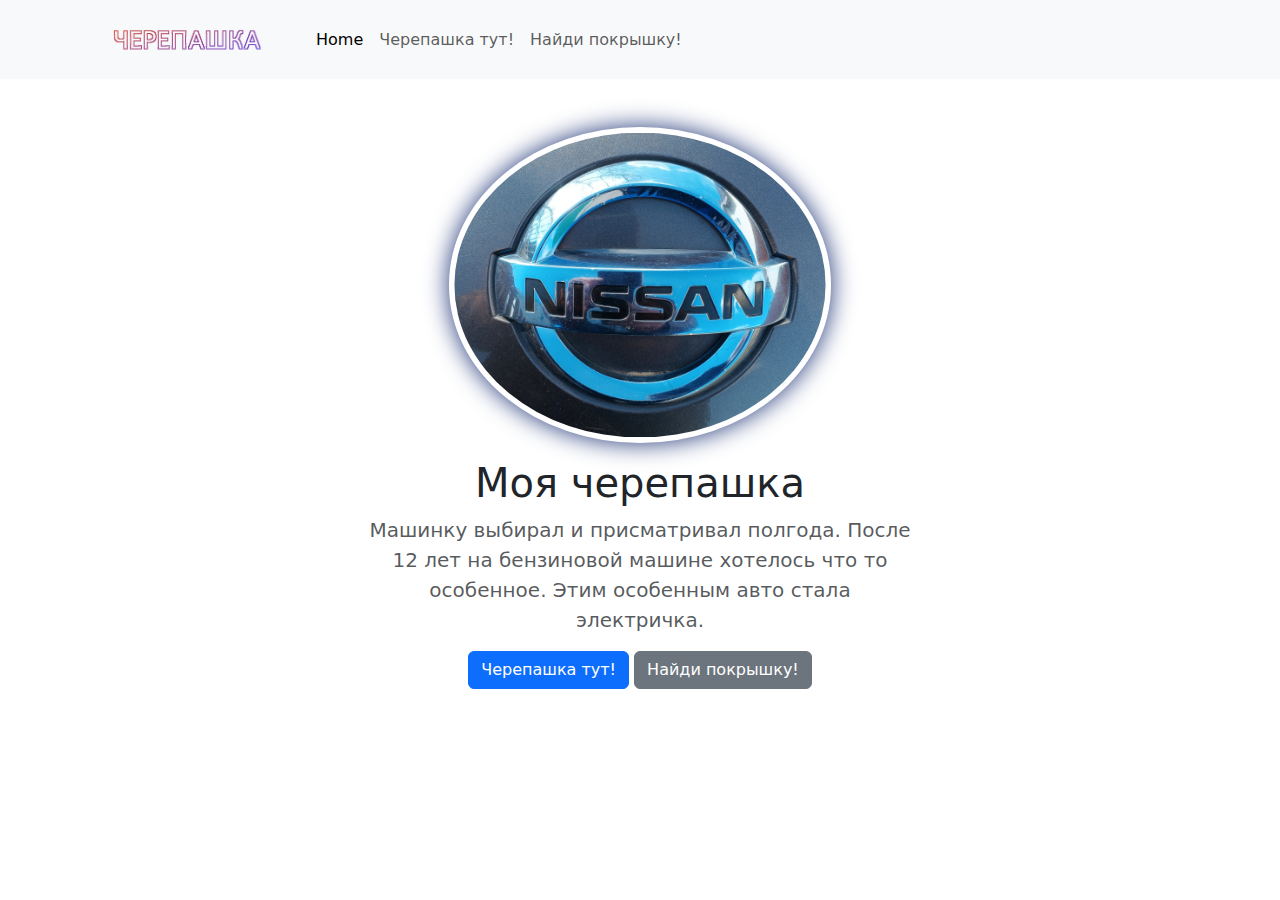
<file: HTML/index.html>
<!DOCTYPE html>
<html lang="en">
  <head>
    <meta charset="UTF-8" />
    <meta name="viewport" content="width=device-width, initial-scale=1.0" />
    <title>Home</title>
    <link
      href="https://cdn.jsdelivr.net/npm/bootstrap@5.3.3/dist/css/bootstrap.min.css"
      rel="stylesheet"
      integrity="sha384-QWTKZyjpPEjISv5WaRU9OFeRpok6YctnYmDr5pNlyT2bRjXh0JMhjY6hW+ALEwIH"
      crossorigin="anonymous"
    />
    <script
      src="https://cdn.jsdelivr.net/npm/@popperjs/core@2.11.8/dist/umd/popper.min.js"
      integrity="sha384-I7E8VVD/ismYTF4hNIPjVp/Zjvgyol6VFvRkX/vR+Vc4jQkC+hVqc2pM8ODewa9r"
      crossorigin="anonymous"
    ></script>
    <script
      src="https://cdn.jsdelivr.net/npm/bootstrap@5.3.3/dist/js/bootstrap.min.js"
      integrity="sha384-0pUGZvbkm6XF6gxjEnlmuGrJXVbNuzT9qBBavbLwCsOGabYfZo0T0to5eqruptLy"
      crossorigin="anonymous"
    ></script>
    <style>
      .rounded-img {
        width: 70%;
        border-radius: 50%;
        box-shadow: 0 0 25px rgb(31, 53, 119);
        padding: 1%;
        margin-bottom: 1em;
      }
    </style>
  </head>
  <body>
    <nav class="navbar navbar-expand-lg bg-body-tertiary">
      <div class="container">
        <a class="navbar-brand p-0">
          <img src="logo.png" alt="Logo" width="210" />
        </a>
        <button
          class="navbar-toggler"
          type="button"
          data-bs-toggle="collapse"
          data-bs-target="#navbarNav"
          aria-controls="navbarNav"
          aria-expanded="false"
          aria-label="Toggle navigation"
        >
          <span class="navbar-toggler-icon"></span>
        </button>
        <div class="collapse navbar-collapse" id="navbarNav">
          <ul class="navbar-nav">
            <li class="nav-item">
              <a class="nav-link active" aria-current="page" href="#">Home</a>
            </li>
            <li class="nav-item">
              <a
                class="nav-link"
                href="https://www.drive2.ru/r/nissan/leaf/607332565983958775/"
                target="_blank"
                >Черепашка тут!</a
              >
            </li>
            <li class="nav-item">
              <a
                class="nav-link"
                href="https://vk.com/odinochkatire"
                target="_blank"
                >Найди покрышку!</a
              >
            </li>
          </ul>
        </div>
      </div>
    </nav>
    <div class="container text-center my-5">
      <div class="row">
        <div class="col-lg-6 col-md-8 mx-auto">
          <img class="rounded-img" src="img.png" alt="img" />
          <h1 class="fw-light">Моя черепашка</h1>
          <p class="lead text-muted">
            Машинку выбирал и присматривал полгода. После 12 лет на бензиновой
            машине хотелось что то особенное. Этим особенным авто стала
            электричка.
          </p>
          <a
            href="https://www.drive2.ru/r/nissan/leaf/607332565983958775/"
            target="_blank"
            class="btn btn-primary"
          >
            Черепашка тут!
          </a>
          <a
            href="https://vk.com/odinochkatire"
            target="_blank"
            class="btn btn-secondary"
          >
            Найди покрышку!
          </a>
        </div>
      </div>
    </div>
  </body>
</html>
</file>
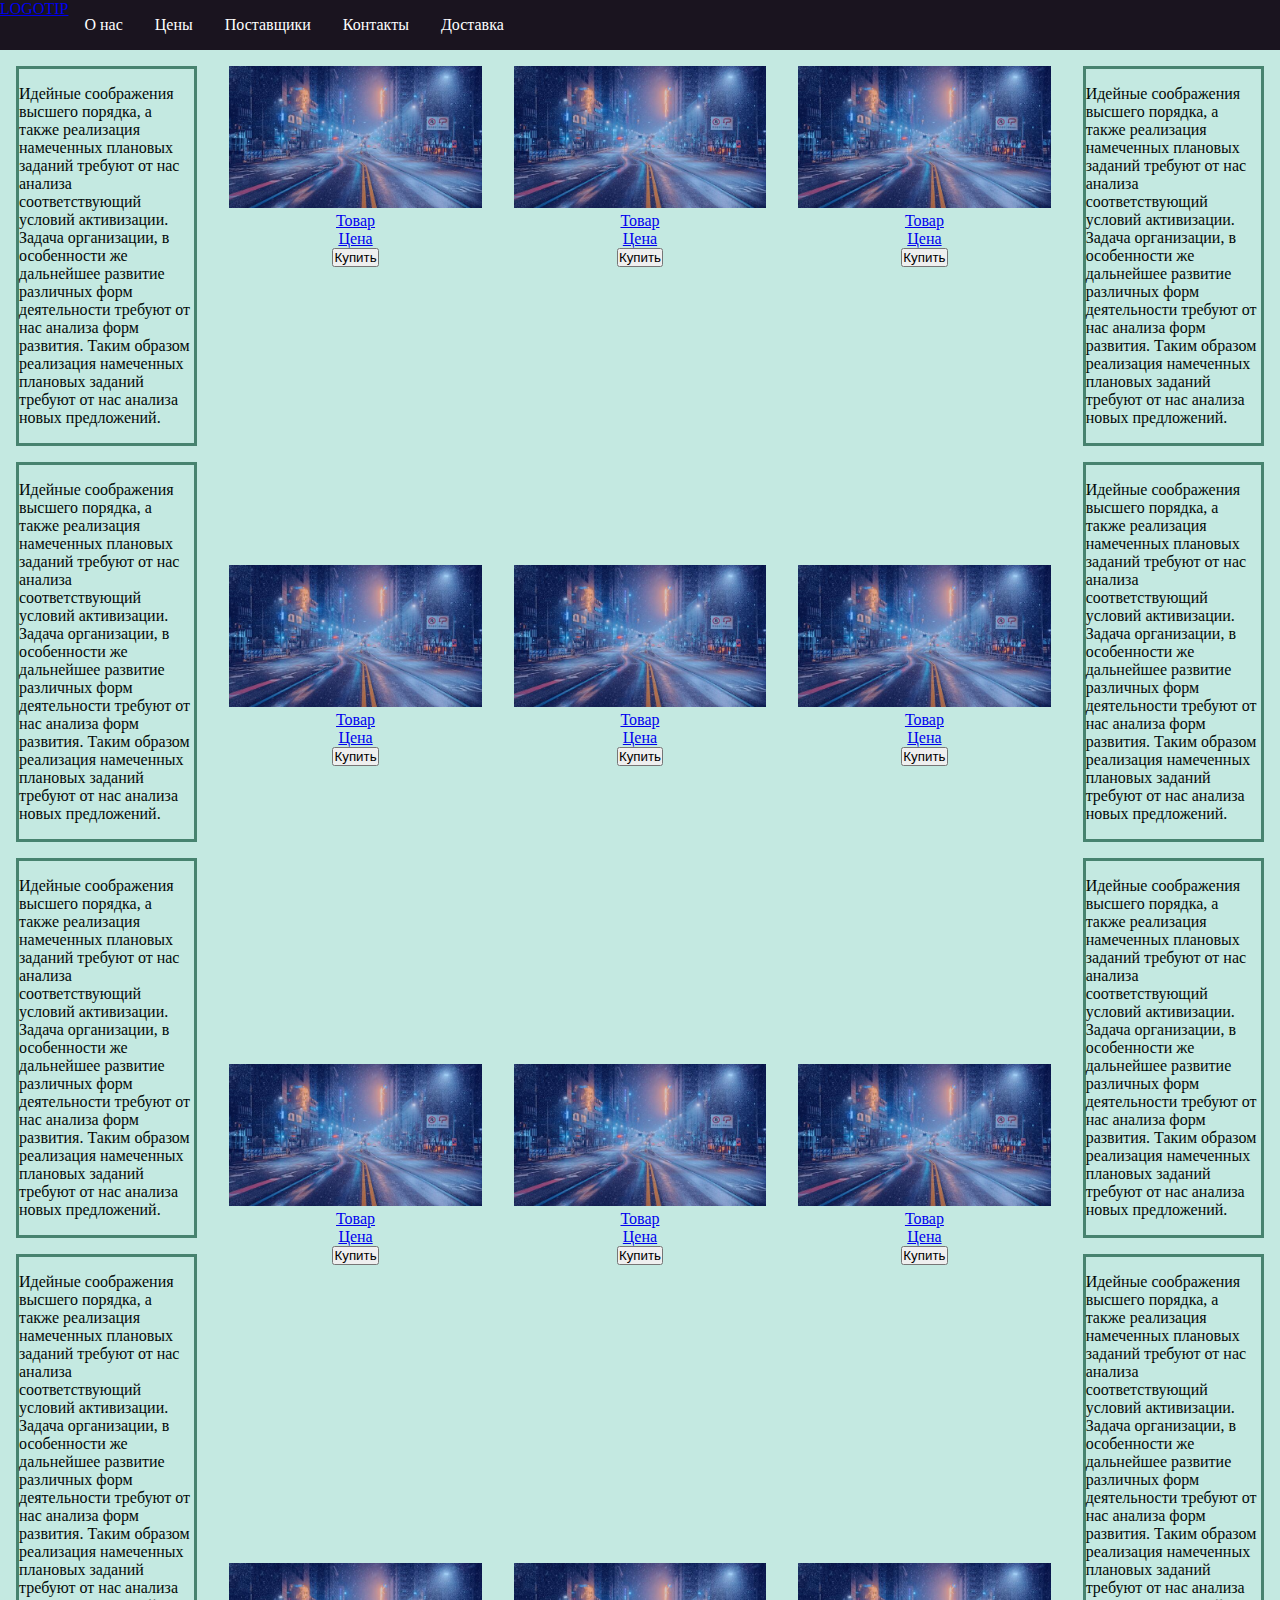
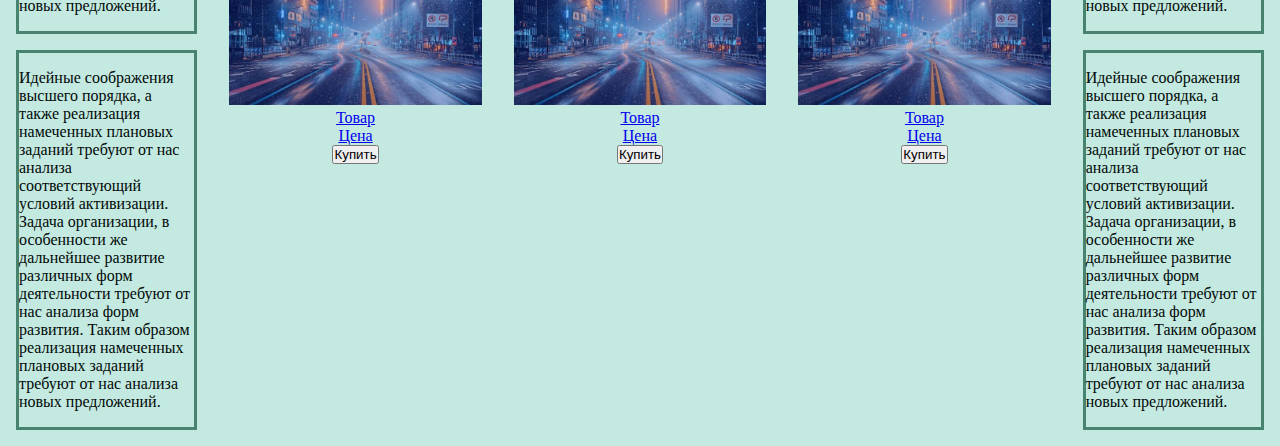
<file: html_now/index.html>
<!DOCTYPE html>
<html lang="en">
<head>
    <meta charset="UTF-8" />
    <meta name="viewport" content="width=device-width, initial-scale=1.0" />
    <title>Home</title>
    <link rel="stylesheet" href="style_main_cont.css">
    <link rel="stylesheet" href="style_cart_cont.css">
    <link rel="stylesheet" href="navbar.css">
</head>

<body>

    <div class="navbar">
        <a href="#">LOGOTIP</a>
        <div class="drop">
            <button class="nav-btn">&#9776</button>
            <!-- <a href="#">LOGOTIP</a> -->
            <div class="nav-list">
                <a href="index.html">О нас</a>
                <a href="index.html">Цены</a>
                <a href="index.html">Поставщики</a>
                <a href="index.html">Контакты</a>
                <a href="index.html">Доставка</a>
            </div>
        </div>
    </div>

    <div class="main-container">
    <div class="left-bar">
        <p>Идейные соображения высшего порядка, а также реализация намеченных плановых заданий требуют от нас анализа соответствующий условий активизации. Задача организации, в особенности же дальнейшее развитие различных форм деятельности требуют от нас анализа форм развития. Таким образом реализация намеченных плановых заданий требуют от нас анализа новых предложений.</p>
        <p>Идейные соображения высшего порядка, а также реализация намеченных плановых заданий требуют от нас анализа соответствующий условий активизации. Задача организации, в особенности же дальнейшее развитие различных форм деятельности требуют от нас анализа форм развития. Таким образом реализация намеченных плановых заданий требуют от нас анализа новых предложений.</p>
        <p>Идейные соображения высшего порядка, а также реализация намеченных плановых заданий требуют от нас анализа соответствующий условий активизации. Задача организации, в особенности же дальнейшее развитие различных форм деятельности требуют от нас анализа форм развития. Таким образом реализация намеченных плановых заданий требуют от нас анализа новых предложений.</p>
        <p>Идейные соображения высшего порядка, а также реализация намеченных плановых заданий требуют от нас анализа соответствующий условий активизации. Задача организации, в особенности же дальнейшее развитие различных форм деятельности требуют от нас анализа форм развития. Таким образом реализация намеченных плановых заданий требуют от нас анализа новых предложений.</p>
        <p>Идейные соображения высшего порядка, а также реализация намеченных плановых заданий требуют от нас анализа соответствующий условий активизации. Задача организации, в особенности же дальнейшее развитие различных форм деятельности требуют от нас анализа форм развития. Таким образом реализация намеченных плановых заданий требуют от нас анализа новых предложений.</p>
    
    </div>
    <div class="container">
        <div class="card">
            <a href="#"><img src="image0.jpg" alt=""></a>
            <div class="info">
                <a href="#">
                    <p>Товар</p>
                </a>
                <a href="#">
                    <p>Цена</p>
                </a>
                <button>Купить</button>
            </div>
        </div>
        <div class="card">
            <a href="#"><img src="image0.jpg" alt=""></a>
            <div class="info">
                <a href="#">
                    <p>Товар</p>
                </a>
                <a href="#">
                    <p>Цена</p>
                </a>
                <button>Купить</button>
            </div>
        </div>
        <div class="card">
            <a href="#"><img src="image0.jpg" alt=""></a>
            <div class="info">
                <a href="#">
                    <p>Товар</p>
                </a>
                <a href="#">
                    <p>Цена</p>
                </a>
                <button>Купить</button>
            </div>
        </div>
        <div class="card">
            <a href="#"><img src="image0.jpg" alt=""></a>
            <div class="info">
                <a href="#">
                    <p>Товар</p>
                </a>
                <a href="#">
                    <p>Цена</p>
                </a>
                <button>Купить</button>
            </div>
        </div>
        <div class="card">
            <a href="#"><img src="image0.jpg" alt=""></a>
            <div class="info">
                <a href="#">
                    <p>Товар</p>
                </a>
                <a href="#">
                    <p>Цена</p>
                </a>
                <button>Купить</button>
            </div>
        </div>
        <div class="card">
            <a href="#"><img src="image0.jpg" alt=""></a>
            <div class="info">
                <a href="#">
                    <p>Товар</p>
                </a>
                <a href="#">
                    <p>Цена</p>
                </a>
                <button>Купить</button>
            </div>
        </div>
        <div class="card">
            <a href="#"><img src="image0.jpg" alt=""></a>
            <div class="info">
                <a href="#">
                    <p>Товар</p>
                </a>
                <a href="#">
                    <p>Цена</p>
                </a>
                <button>Купить</button>
            </div>
        </div>
        <div class="card">
            <a href="#"><img src="image0.jpg" alt=""></a>
            <div class="info">
                <a href="#">
                    <p>Товар</p>
                </a>
                <a href="#">
                    <p>Цена</p>
                </a>
                <button>Купить</button>
            </div>
        </div>
        <div class="card">
            <a href="#"><img src="image0.jpg" alt=""></a>
            <div class="info">
                <a href="#">
                    <p>Товар</p>
                </a>
                <a href="#">
                    <p>Цена</p>
                </a>
                <button>Купить</button>
            </div>
        </div>
        <div class="card">
            <a href="#"><img src="image0.jpg" alt=""></a>
            <div class="info">
                <a href="#">
                    <p>Товар</p>
                </a>
                <a href="#">
                    <p>Цена</p>
                </a>
                <button>Купить</button>
            </div>
        </div>
        <div class="card">
            <a href="#"><img src="image0.jpg" alt=""></a>
            <div class="info">
                <a href="#">
                    <p>Товар</p>
                </a>
                <a href="#">
                    <p>Цена</p>
                </a>
                <button>Купить</button>
            </div>
        </div>
        <div class="card">
            <a href="#"><img src="image0.jpg" alt=""></a>
            <div class="info">
                <a href="#">
                    <p>Товар</p>
                </a>
                <a href="#">
                    <p>Цена</p>
                </a>
                <button>Купить</button>
            </div>
        </div>
        
    </div>
    <div class="right-bar">
        <p>Идейные соображения высшего порядка, а также реализация намеченных плановых заданий требуют от нас анализа соответствующий условий активизации. Задача организации, в особенности же дальнейшее развитие различных форм деятельности требуют от нас анализа форм развития. Таким образом реализация намеченных плановых заданий требуют от нас анализа новых предложений.</p>
        <p>Идейные соображения высшего порядка, а также реализация намеченных плановых заданий требуют от нас анализа соответствующий условий активизации. Задача организации, в особенности же дальнейшее развитие различных форм деятельности требуют от нас анализа форм развития. Таким образом реализация намеченных плановых заданий требуют от нас анализа новых предложений.</p>
        <p>Идейные соображения высшего порядка, а также реализация намеченных плановых заданий требуют от нас анализа соответствующий условий активизации. Задача организации, в особенности же дальнейшее развитие различных форм деятельности требуют от нас анализа форм развития. Таким образом реализация намеченных плановых заданий требуют от нас анализа новых предложений.</p>
        <p>Идейные соображения высшего порядка, а также реализация намеченных плановых заданий требуют от нас анализа соответствующий условий активизации. Задача организации, в особенности же дальнейшее развитие различных форм деятельности требуют от нас анализа форм развития. Таким образом реализация намеченных плановых заданий требуют от нас анализа новых предложений.</p>
        <p>Идейные соображения высшего порядка, а также реализация намеченных плановых заданий требуют от нас анализа соответствующий условий активизации. Задача организации, в особенности же дальнейшее развитие различных форм деятельности требуют от нас анализа форм развития. Таким образом реализация намеченных плановых заданий требуют от нас анализа новых предложений.</p>

    </div>

</body>

</html>
</file>
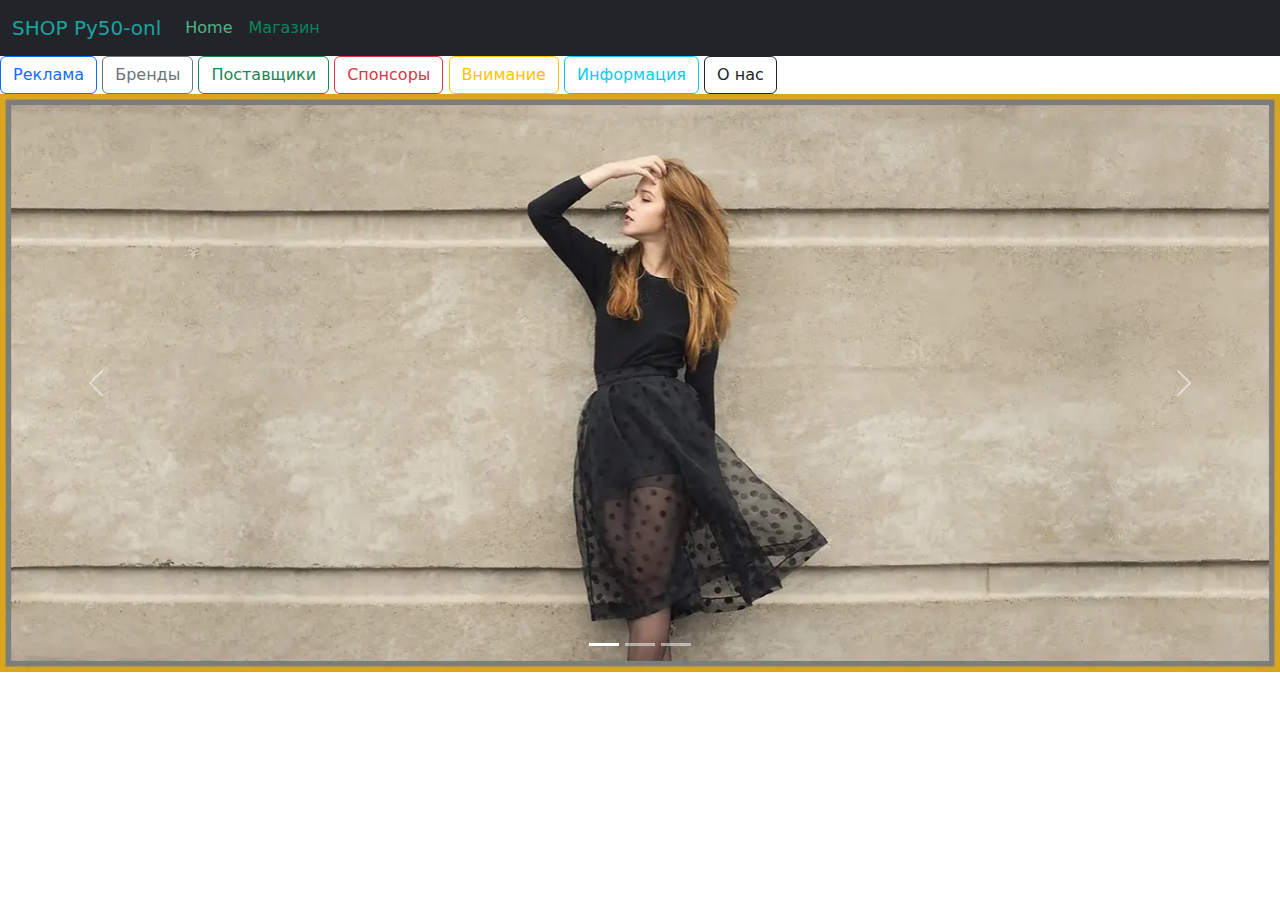
<file: shop/index.html>
<!DOCTYPE html>
<html lang="en">
  <head>
    <meta charset="UTF-8" />
    <meta name="viewport" content="width=device-width, initial-scale=1.0" />
    <link
      href="https://cdn.jsdelivr.net/npm/bootstrap@5.3.3/dist/css/bootstrap.min.css"
      rel="stylesheet"
      integrity="sha384-QWTKZyjpPEjISv5WaRU9OFeRpok6YctnYmDr5pNlyT2bRjXh0JMhjY6hW+ALEwIH"
      crossorigin="anonymous"
    />
    <link rel="stylesheet" href="mycss.css" />
    <title>Home</title>
  </head>
  <body>
    <header>
      <nav class="navbar navbar-expand-lg bg-dark">
        <div class="container-fluid">
          <a class="navbar-brand" href="index.html">SHOP Py50-onl</a>
          <button
            class="navbar-toggler"
            type="button"
            data-bs-toggle="collapse"
            data-bs-target="#navbarNav"
            aria-controls="navbarNav"
            aria-expanded="false"
            aria-label="Toggle navigation"
          >
            <span class="navbar-toggler-icon"></span>
          </button>
          <div class="collapse navbar-collapse" id="navbarNav">
            <ul class="navbar-nav">
              <li class="nav-item">
                <a class="nav-link active" aria-current="page" href="index.html"
                  >Home</a
                >
              </li>
              <li class="nav-item">
                <a class="nav-link" href="prais.html">Магазин</a>
              </li>
            </ul>
          </div>
        </div>
      </nav>
    </header>
    <section></section>
<div>
  <button type="button" class="btn btn-outline-primary">Реклама</button>
  <button type="button" class="btn btn-outline-secondary">Бренды</button>
  <button type="button" class="btn btn-outline-success">Поставщики</button>
  <button type="button" class="btn btn-outline-danger">Спонсоры</button>
  <button type="button" class="btn btn-outline-warning">Внимание</button>
  <button type="button" class="btn btn-outline-info">Информация</button>
  <button type="button" class="btn btn-outline-dark">О нас</button> 
</div>

    <footer>
      <div id="carouselExampleIndicators" class="carousel slide">
        <div class="carousel-indicators">
          <button
            type="button"
            data-bs-target="#carouselExampleIndicators"
            data-bs-slide-to="0"
            class="active"
            aria-current="true"
            aria-label="Slide 1"
          ></button>
          <button
            type="button"
            data-bs-target="#carouselExampleIndicators"
            data-bs-slide-to="1"
            aria-label="Slide 2"
          ></button>
          <button
            type="button"
            data-bs-target="#carouselExampleIndicators"
            data-bs-slide-to="2"
            aria-label="Slide 3"
          ></button>
        </div>
        <div class="carousel-inner">
          <div class="carousel-item active">
            <img
              src="images/22.webp"
              class="d-block w-100"
              alt="..."
            />
          </div>
          <div class="carousel-item">
            <img
              src="images/11.webp"
              class="d-block w-100"
              alt="..."
            />
          </div>
          <div class="carousel-item">
            <img
              src="images/22.webp"
              class="d-block w-100"
              alt="..."
            />
          </div>
        </div>


        <button
          class="carousel-control-prev"
          type="button"
          data-bs-target="#carouselExampleIndicators"
          data-bs-slide="prev"
        >
          <span class="carousel-control-prev-icon" aria-hidden="true"></span>
          <span class="visually-hidden">Previous</span>
        </button>
        <button
          class="carousel-control-next"
          type="button"
          data-bs-target="#carouselExampleIndicators"
          data-bs-slide="next"
        >
          <span class="carousel-control-next-icon" aria-hidden="true"></span>
          <span class="visually-hidden">Next</span>
        </button>


    </footer>


    <script
      src="https://cdn.jsdelivr.net/npm/bootstrap@5.3.3/dist/js/bootstrap.bundle.min.js"
      integrity="sha384-YvpcrYf0tY3lHB60NNkmXc5s9fDVZLESaAA55NDzOxhy9GkcIdslK1eN7N6jIeHz"
      crossorigin="anonymous"
    ></script>
  </body>
</html>
</file>
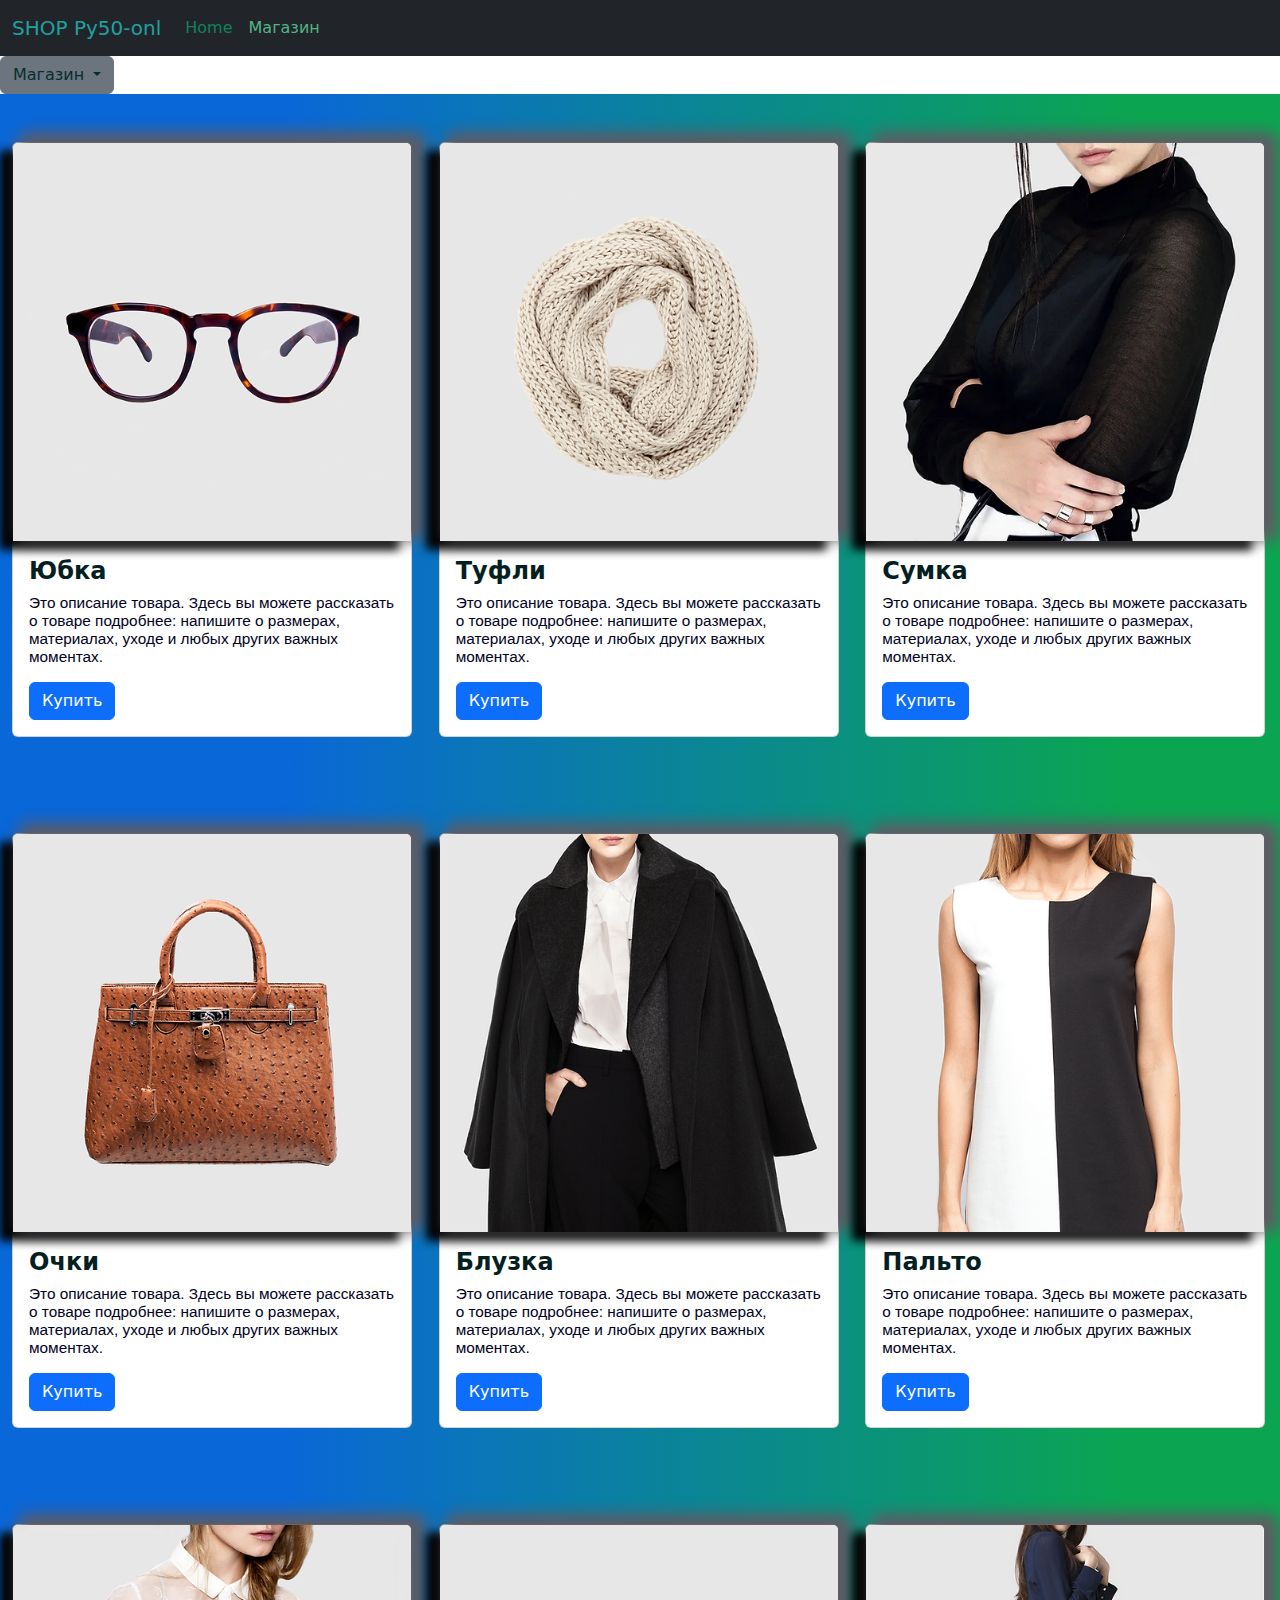
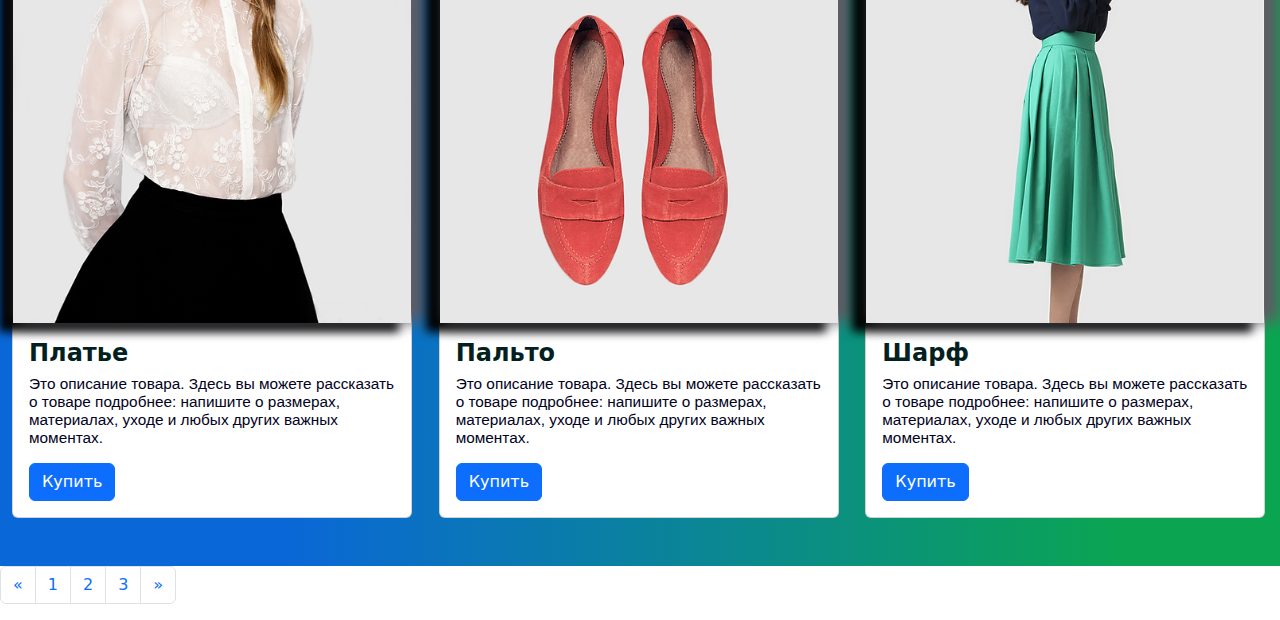
<file: shop/prais.html>
<!DOCTYPE html>
<html lang="en">
  <head>
    <meta charset="UTF-8" />
    <meta name="viewport" content="width=device-width, initial-scale=1.0" />
    <link
      href="https://cdn.jsdelivr.net/npm/bootstrap@5.3.3/dist/css/bootstrap.min.css"
      rel="stylesheet"
      integrity="sha384-QWTKZyjpPEjISv5WaRU9OFeRpok6YctnYmDr5pNlyT2bRjXh0JMhjY6hW+ALEwIH"
      crossorigin="anonymous"
    />
    <link rel="stylesheet" href="mycss.css" />
    <title>Pricing</title>
  </head>
  <body>
    <header>
      <nav class="navbar navbar-expand-lg bg-dark">
        <div class="container-fluid">
          <a class="navbar-brand" href="index.html">SHOP Py50-onl</a>
          <button
            class="navbar-toggler"
            type="button"
            data-bs-toggle="collapse"
            data-bs-target="#navbarNav"
            aria-controls="navbarNav"
            aria-expanded="false"
            aria-label="Toggle navigation"
          >
            <span class="navbar-toggler-icon"></span>
          </button>
          <div class="collapse navbar-collapse" id="navbarNav">
            <ul class="navbar-nav">
              <li class="nav-item">
                <a class="nav-link" aria-current="page" href="index.html"
                  >Home</a
                >
              </li>
              <li class="nav-item">
                <a class="nav-link active" href="prais.html">Магазин</a>
              </li>
            </ul>
          </div>
        </div>
      </nav>
    </header>

    <div>
      <div class="dropdown">
        <button class="btn btn-secondary dropdown-toggle" type="button" data-bs-toggle="dropdown" aria-expanded="false">
          Магазин
        </button>
        <ul class="dropdown-menu">
          <li><a class="dropdown-item" href="#">1 страница</a></li>
          <li><a class="dropdown-item" href="prais_2.html">2 страница</a></li>
          <li><a class="dropdown-item" href="prais_3.html">3 страница</a></li>
        </ul>
      </div>
    </div>




    <section>
      <div class="container-fluid">
        <div class="row">
          <div class="col-lg-4 col-md-6 my-5">
            <div class="card" style="width: 25rem">
              <img src="images/1.webp" class="card-img-top" alt="..." />
              <div class="card-body">
                <h5 class="card-title">Юбка</h5>
                <p class="card-text">
                  Это описание товара. Здесь вы можете рассказать о товаре
                  подробнее: напишите о размерах, материалах, уходе и любых
                  других важных моментах.
                </p>
                <a href="#" class="btn btn-primary">Купить</a>
              </div>
            </div>
          </div>
          <div class="col-lg-4 col-md-6 my-5">
            <div class="card" style="width: 25rem">
              <img src="images/2.webp" class="card-img-top" alt="..." />
              <div class="card-body">
                <h5 class="card-title">Туфли</h5>
                <p class="card-text">
                  Это описание товара. Здесь вы можете рассказать о товаре
                  подробнее: напишите о размерах, материалах, уходе и любых
                  других важных моментах.
                </p>
                <a href="#" class="btn btn-primary">Купить</a>
              </div>
            </div>
          </div>
          <div class="col-lg-4 col-md-6 my-5">
            <div class="card" style="width: 25rem">
              <img src="images/3.webp" class="card-img-top" alt="..." />
              <div class="card-body">
                <h5 class="card-title">Сумка</h5>
                <p class="card-text">
                  Это описание товара. Здесь вы можете рассказать о товаре
                  подробнее: напишите о размерах, материалах, уходе и любых
                  других важных моментах.
                </p>
                <a href="#" class="btn btn-primary">Купить</a>
              </div>
            </div>
          </div>
          <div class="col-lg-4 col-md-6 my-5">
            <div class="card" style="width: 25rem">
              <img src="images/4.webp" class="card-img-top" alt="..." />
              <div class="card-body">
                <h5 class="card-title">Очки</h5>
                <p class="card-text">
                  Это описание товара. Здесь вы можете рассказать о товаре
                  подробнее: напишите о размерах, материалах, уходе и любых
                  других важных моментах.
                </p>
                <a href="#" class="btn btn-primary">Купить</a>
              </div>
            </div>
          </div>
          <div class="col-lg-4 col-md-6 my-5">
            <div class="card" style="width: 25rem">
              <img src="images/5.webp" class="card-img-top" alt="..." />
              <div class="card-body">
                <h5 class="card-title">Блузка</h5>
                <p class="card-text">
                  Это описание товара. Здесь вы можете рассказать о товаре
                  подробнее: напишите о размерах, материалах, уходе и любых
                  других важных моментах.
                </p>
                <a href="#" class="btn btn-primary">Купить</a>
              </div>
            </div>
          </div>
          <div class="col-lg-4 col-md-6 my-5">
            <div class="card" style="width: 25rem">
              <img src="images/6.webp" class="card-img-top" alt="..." />
              <div class="card-body">
                <h5 class="card-title">Пальто</h5>
                <p class="card-text">
                  Это описание товара. Здесь вы можете рассказать о товаре
                  подробнее: напишите о размерах, материалах, уходе и любых
                  других важных моментах.
                </p>
                <a href="#" class="btn btn-primary">Купить</a>
              </div>
            </div>
          </div>
          <div class="col-lg-4 col-md-6 my-5">
            <div class="card" style="width: 25rem">
              <img src="images/7.webp" class="card-img-top" alt="..." />
              <div class="card-body">
                <h5 class="card-title">Платье</h5>
                <p class="card-text">
                  Это описание товара. Здесь вы можете рассказать о товаре
                  подробнее: напишите о размерах, материалах, уходе и любых
                  других важных моментах.
                </p>
                <a href="#" class="btn btn-primary">Купить</a>
              </div>
            </div>
          </div>
          <div class="col-lg-4 col-md-6 my-5">
            <div class="card" style="width: 25rem">
              <img src="images/8.webp" class="card-img-top" alt="..." />
              <div class="card-body">
                <h5 class="card-title">Пальто</h5>
                <p class="card-text">
                  Это описание товара. Здесь вы можете рассказать о товаре
                  подробнее: напишите о размерах, материалах, уходе и любых
                  других важных моментах.
                </p>
                <a href="#" class="btn btn-primary">Купить</a>
              </div>
            </div>
          </div>
          <div class="col-lg-4 col-md-6 my-5">
            <div class="card" style="width: 25rem">
              <img src="images/9.webp" class="card-img-top" alt="..." />
              <div class="card-body">
                <h5 class="card-title">Шарф</h5>
                <p class="card-text">
                  Это описание товара. Здесь вы можете рассказать о товаре
                  подробнее: напишите о размерах, материалах, уходе и любых
                  других важных моментах.
                </p>
                <a href="#" class="btn btn-primary">Купить</a>
              </div>
            </div>
          </div>
        </div>
      </div>
    </section>



    
    <nav aria-label="Page navigation example">
      <ul class="pagination">
        <li class="page-item">
          <a class="page-link" href="prais_3.html" aria-label="Previous">
            <span aria-hidden="true">&laquo;</span>
          </a>
        </li>
        <li class="page-item"><a class="page-link" href="#">1</a></li>
        <li class="page-item"><a class="page-link" href="prais_2.html">2</a></li>
        <li class="page-item"><a class="page-link" href="prais_3.html">3</a></li>
        <li class="page-item">
          <a class="page-link" href="prais_2.html" aria-label="Next">
            <span aria-hidden="true">&raquo;</span>
          </a>
        </li>
      </ul>
    </nav>






    <footer></footer>

    <script
      src="https://cdn.jsdelivr.net/npm/bootstrap@5.3.3/dist/js/bootstrap.bundle.min.js"
      integrity="sha384-YvpcrYf0tY3lHB60NNkmXc5s9fDVZLESaAA55NDzOxhy9GkcIdslK1eN7N6jIeHz"
      crossorigin="anonymous"
    ></script>
  </body>
</html>
</file>
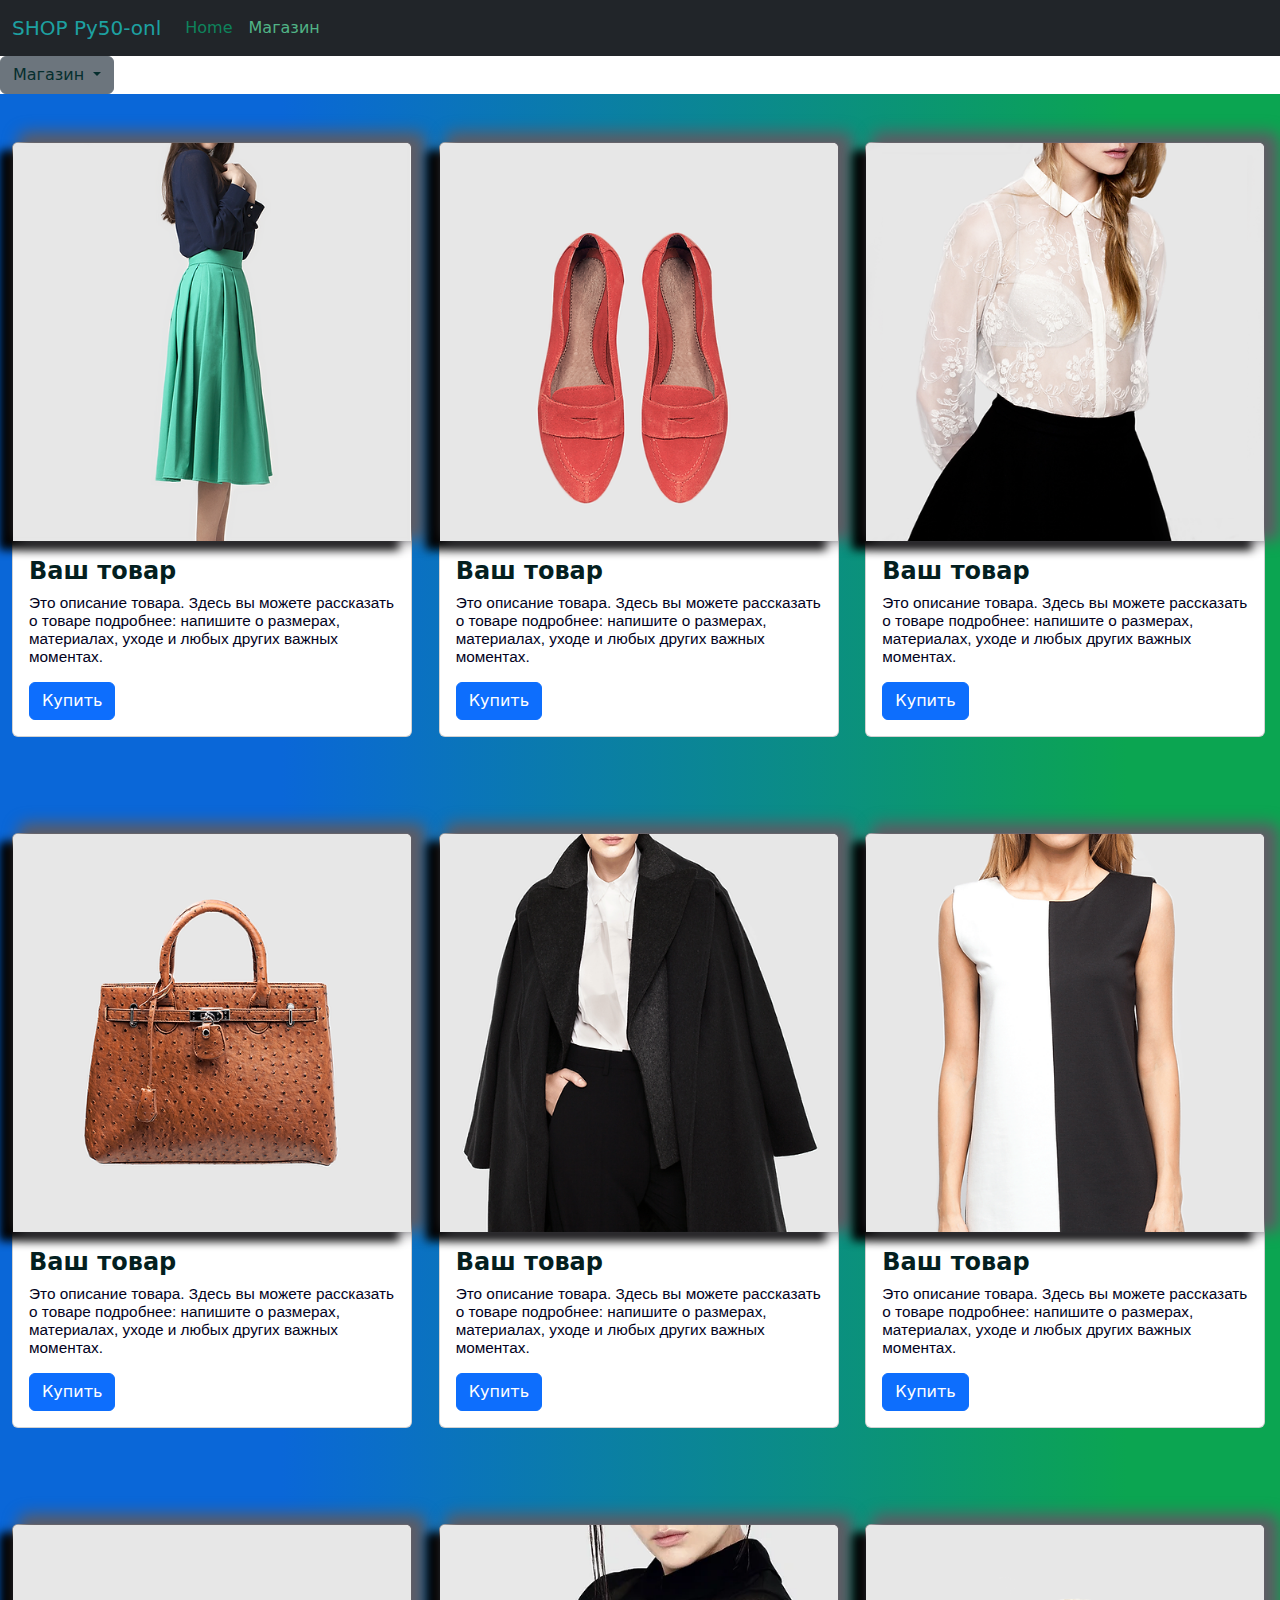
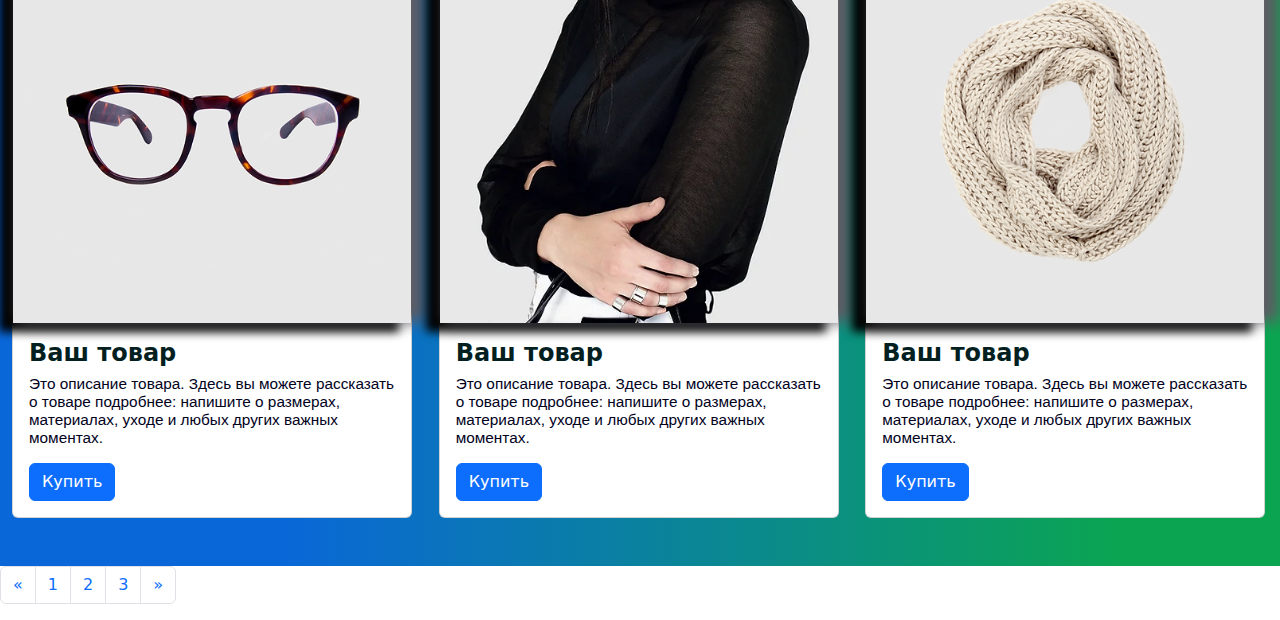
<file: shop/prais_2.html>
<!DOCTYPE html>
<html lang="en">
  <head>
    <meta charset="UTF-8" />
    <meta name="viewport" content="width=device-width, initial-scale=1.0" />
    <link
      href="https://cdn.jsdelivr.net/npm/bootstrap@5.3.3/dist/css/bootstrap.min.css"
      rel="stylesheet"
      integrity="sha384-QWTKZyjpPEjISv5WaRU9OFeRpok6YctnYmDr5pNlyT2bRjXh0JMhjY6hW+ALEwIH"
      crossorigin="anonymous"
    />
    <link rel="stylesheet" href="mycss.css" />
    <title>Pricing</title>
  </head>
  <body>
    <header>
      <nav class="navbar navbar-expand-lg bg-dark">
        <div class="container-fluid">
          <a class="navbar-brand" href="index.html">SHOP Py50-onl</a>
          <button
            class="navbar-toggler"
            type="button"
            data-bs-toggle="collapse"
            data-bs-target="#navbarNav"
            aria-controls="navbarNav"
            aria-expanded="false"
            aria-label="Toggle navigation"
          >
            <span class="navbar-toggler-icon"></span>
          </button>
          <div class="collapse navbar-collapse" id="navbarNav">
            <ul class="navbar-nav">
              <li class="nav-item">
                <a class="nav-link" aria-current="page" href="index.html"
                  >Home</a
                >
              </li>
              <li class="nav-item">
                <a class="nav-link active" href="prais.html">Магазин</a>
              </li>
            </ul>
          </div>
        </div>
      </nav>
    </header>


    <div>
      <div class="dropdown">
        <button class="btn btn-secondary dropdown-toggle" type="button" data-bs-toggle="dropdown" aria-expanded="false">
          Магазин
        </button>
        <ul class="dropdown-menu">
          <li><a class="dropdown-item" href="prais.html">1 страница</a></li>
          <li><a class="dropdown-item" href="#">2 страница</a></li>
          <li><a class="dropdown-item" href="prais_3.html">3 страница</a></li>
        </ul>
      </div>
    </div>

    <section>
      <div class="container-fluid">
        <div class="row">
          <div class="col-lg-4 col-md-6 my-5">
            <div class="card" style="width: 25rem">
              <img src="images/9.webp" class="card-img-top" alt="..." />
              <div class="card-body">
                <h5 class="card-title">Ваш товар</h5>
                <p class="card-text">
                  Это описание товара. Здесь вы можете рассказать о товаре
                  подробнее: напишите о размерах, материалах, уходе и любых
                  других важных моментах.
                </p>
                <a href="#" class="btn btn-primary">Купить</a>
              </div>
            </div>
          </div>
          <div class="col-lg-4 col-md-6 my-5">
            <div class="card" style="width: 25rem">
              <img src="images/8.webp" class="card-img-top" alt="..." />
              <div class="card-body">
                <h5 class="card-title">Ваш товар</h5>
                <p class="card-text">
                  Это описание товара. Здесь вы можете рассказать о товаре
                  подробнее: напишите о размерах, материалах, уходе и любых
                  других важных моментах.
                </p>
                <a href="#" class="btn btn-primary">Купить</a>
              </div>
            </div>
          </div>
          <div class="col-lg-4 col-md-6 my-5">
            <div class="card" style="width: 25rem">
              <img src="images/7.webp" class="card-img-top" alt="..." />
              <div class="card-body">
                <h5 class="card-title">Ваш товар</h5>
                <p class="card-text">
                  Это описание товара. Здесь вы можете рассказать о товаре
                  подробнее: напишите о размерах, материалах, уходе и любых
                  других важных моментах.
                </p>
                <a href="#" class="btn btn-primary">Купить</a>
              </div>
            </div>
          </div>
          <div class="col-lg-4 col-md-6 my-5">
            <div class="card" style="width: 25rem">
              <img src="images/4.webp" class="card-img-top" alt="..." />
              <div class="card-body">
                <h5 class="card-title">Ваш товар</h5>
                <p class="card-text">
                  Это описание товара. Здесь вы можете рассказать о товаре
                  подробнее: напишите о размерах, материалах, уходе и любых
                  других важных моментах.
                </p>
                <a href="#" class="btn btn-primary">Купить</a>
              </div>
            </div>
          </div>
          <div class="col-lg-4 col-md-6 my-5">
            <div class="card" style="width: 25rem">
              <img src="images/5.webp" class="card-img-top" alt="..." />
              <div class="card-body">
                <h5 class="card-title">Ваш товар</h5>
                <p class="card-text">
                  Это описание товара. Здесь вы можете рассказать о товаре
                  подробнее: напишите о размерах, материалах, уходе и любых
                  других важных моментах.
                </p>
                <a href="#" class="btn btn-primary">Купить</a>
              </div>
            </div>
          </div>
          <div class="col-lg-4 col-md-6 my-5">
            <div class="card" style="width: 25rem">
              <img src="images/6.webp" class="card-img-top" alt="..." />
              <div class="card-body">
                <h5 class="card-title">Ваш товар</h5>
                <p class="card-text">
                  Это описание товара. Здесь вы можете рассказать о товаре
                  подробнее: напишите о размерах, материалах, уходе и любых
                  других важных моментах.
                </p>
                <a href="#" class="btn btn-primary">Купить</a>
              </div>
            </div>
          </div>
          <div class="col-lg-4 col-md-6 my-5">
            <div class="card" style="width: 25rem">
              <img src="images/1.webp" class="card-img-top" alt="..." />
              <div class="card-body">
                <h5 class="card-title">Ваш товар</h5>
                <p class="card-text">
                  Это описание товара. Здесь вы можете рассказать о товаре
                  подробнее: напишите о размерах, материалах, уходе и любых
                  других важных моментах.
                </p>
                <a href="#" class="btn btn-primary">Купить</a>
              </div>
            </div>
          </div>
          <div class="col-lg-4 col-md-6 my-5">
            <div class="card" style="width: 25rem">
              <img src="images/3.webp" class="card-img-top" alt="..." />
              <div class="card-body">
                <h5 class="card-title">Ваш товар</h5>
                <p class="card-text">
                  Это описание товара. Здесь вы можете рассказать о товаре
                  подробнее: напишите о размерах, материалах, уходе и любых
                  других важных моментах.
                </p>
                <a href="#" class="btn btn-primary">Купить</a>
              </div>
            </div>
          </div>
          <div class="col-lg-4 col-md-6 my-5">
            <div class="card" style="width: 25rem">
              <img src="images/2.webp" class="card-img-top" alt="..." />
              <div class="card-body">
                <h5 class="card-title">Ваш товар</h5>
                <p class="card-text">
                  Это описание товара. Здесь вы можете рассказать о товаре
                  подробнее: напишите о размерах, материалах, уходе и любых
                  других важных моментах.
                </p>
                <a href="#" class="btn btn-primary">Купить</a>
              </div>
            </div>
          </div>
        </div>
      </div>
    </section>



    
    <nav aria-label="Page navigation example">
      <ul class="pagination">
        <li class="page-item">
          <a class="page-link" href="prais.html" aria-label="Previous">
            <span aria-hidden="true">&laquo;</span>
          </a>
        </li>
        <li class="page-item"><a class="page-link" href="prais.html">1</a></li>
        <li class="page-item"><a class="page-link" href="#">2</a></li>
        <li class="page-item"><a class="page-link" href="prais_3.html">3</a></li>
        <li class="page-item">
          <a class="page-link" href="prais_3.html" aria-label="Next">
            <span aria-hidden="true">&raquo;</span>
          </a>
        </li>
      </ul>
    </nav>






    <footer></footer>

    <script
      src="https://cdn.jsdelivr.net/npm/bootstrap@5.3.3/dist/js/bootstrap.bundle.min.js"
      integrity="sha384-YvpcrYf0tY3lHB60NNkmXc5s9fDVZLESaAA55NDzOxhy9GkcIdslK1eN7N6jIeHz"
      crossorigin="anonymous"
    ></script>
  </body>
</html>
</file>
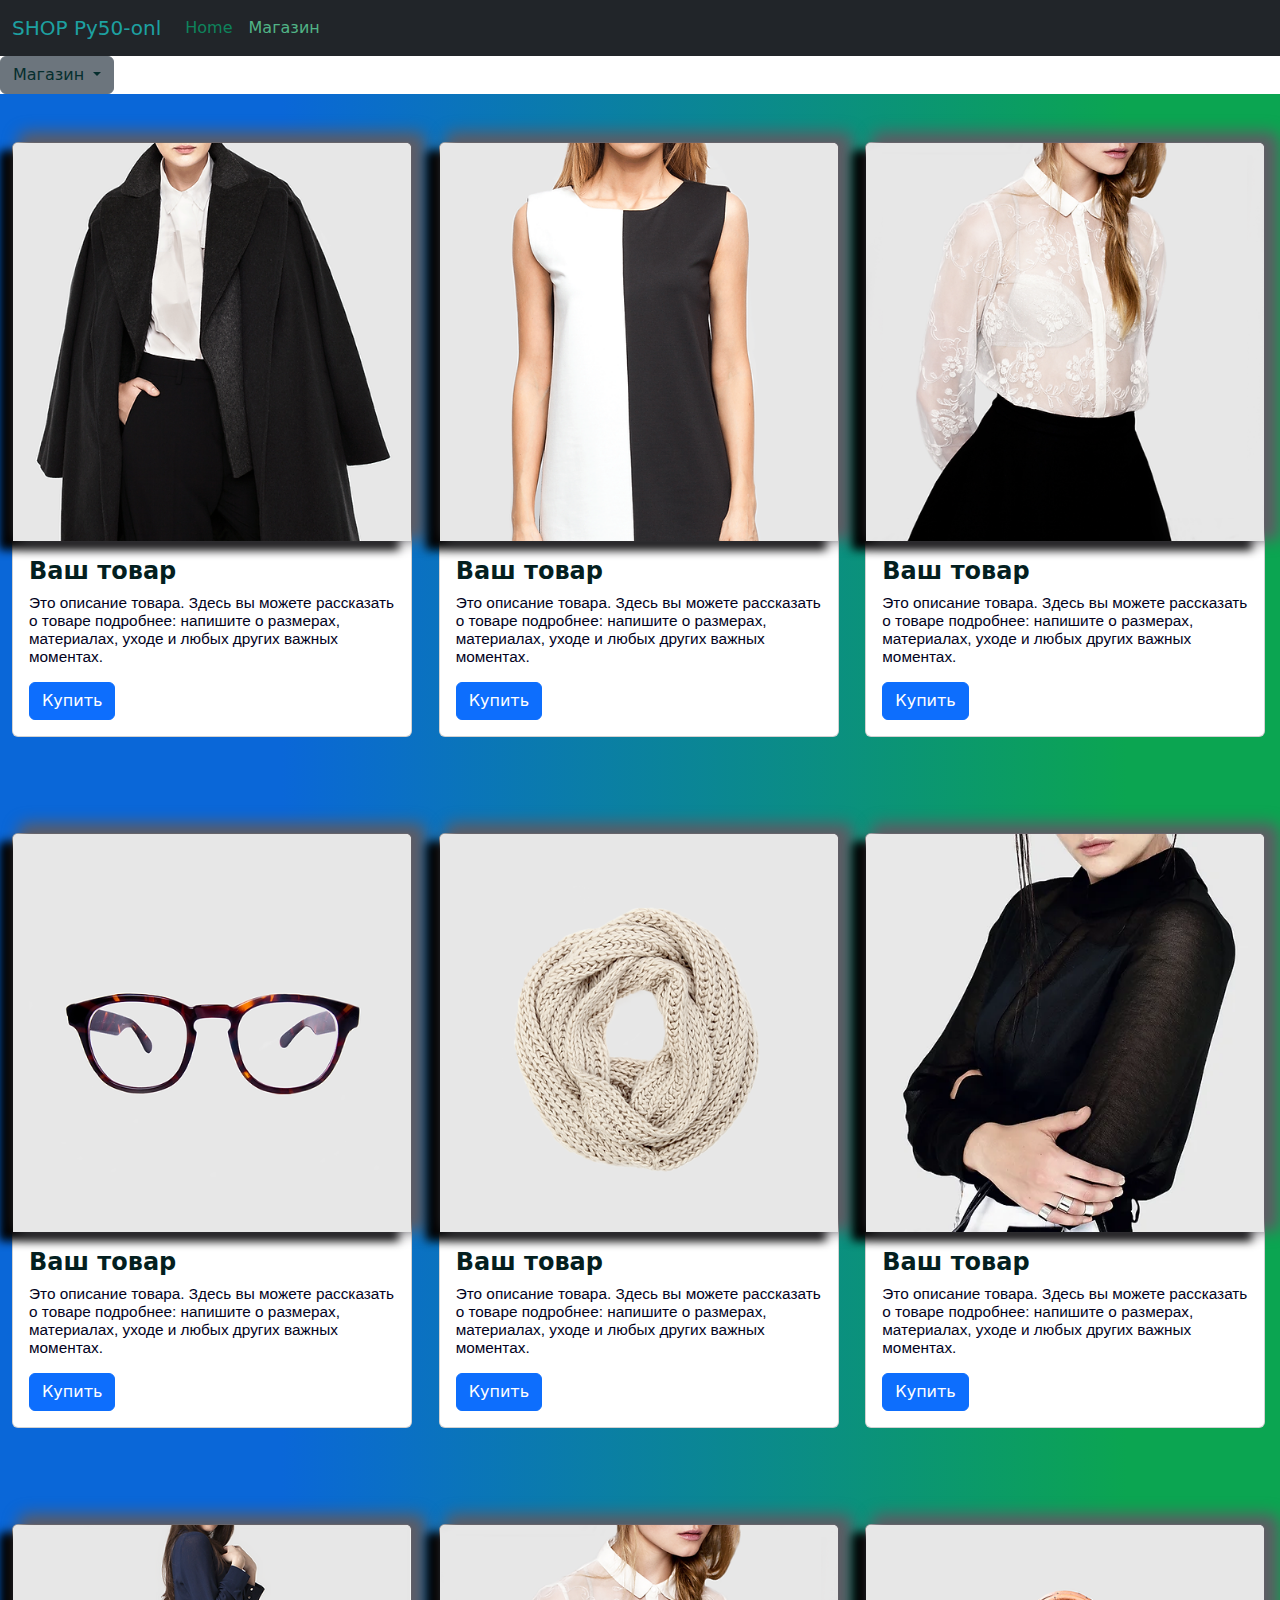
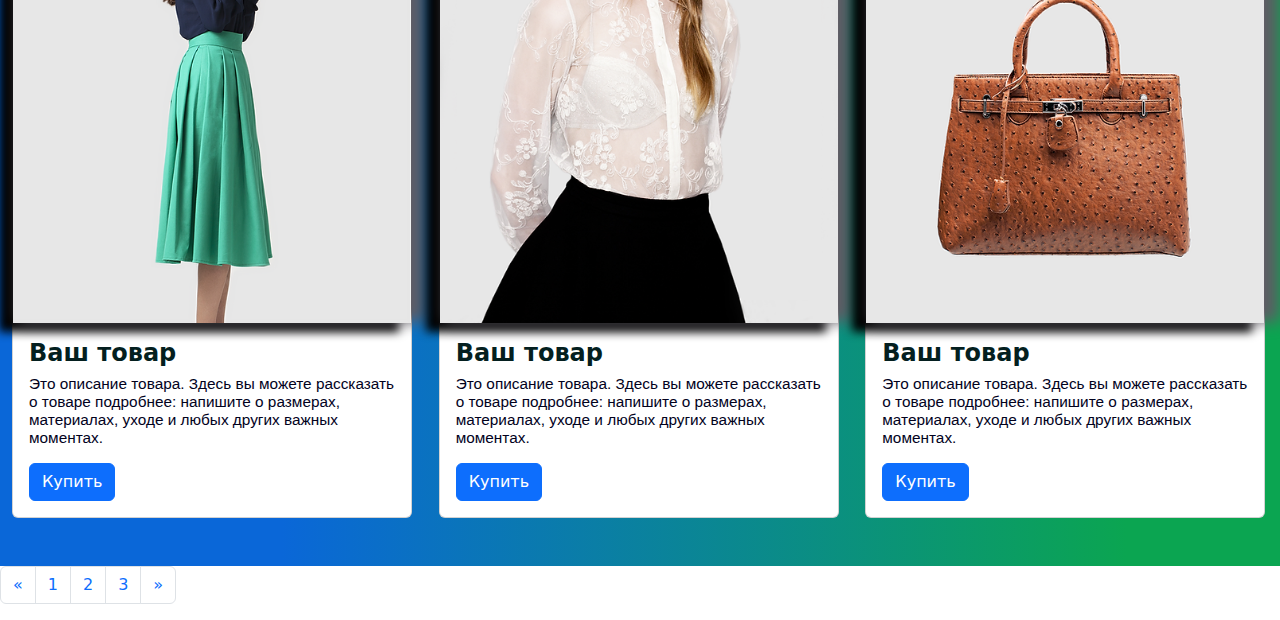
<file: shop/prais_3.html>
<!DOCTYPE html>
<html lang="en">
  <head>
    <meta charset="UTF-8" />
    <meta name="viewport" content="width=device-width, initial-scale=1.0" />
    <link
      href="https://cdn.jsdelivr.net/npm/bootstrap@5.3.3/dist/css/bootstrap.min.css"
      rel="stylesheet"
      integrity="sha384-QWTKZyjpPEjISv5WaRU9OFeRpok6YctnYmDr5pNlyT2bRjXh0JMhjY6hW+ALEwIH"
      crossorigin="anonymous"
    />
    <link rel="stylesheet" href="mycss.css" />
    <title>Pricing</title>
  </head>
  <body>
    <header>
      <nav class="navbar navbar-expand-lg bg-dark">
        <div class="container-fluid">
          <a class="navbar-brand" href="index.html">SHOP Py50-onl</a>
          <button
            class="navbar-toggler"
            type="button"
            data-bs-toggle="collapse"
            data-bs-target="#navbarNav"
            aria-controls="navbarNav"
            aria-expanded="false"
            aria-label="Toggle navigation"
          >
            <span class="navbar-toggler-icon"></span>
          </button>
          <div class="collapse navbar-collapse" id="navbarNav">
            <ul class="navbar-nav">
              <li class="nav-item">
                <a class="nav-link" aria-current="page" href="index.html"
                  >Home</a
                >
              </li>
              <li class="nav-item">
                <a class="nav-link active" href="prais.html">Магазин</a>
              </li>
            </ul>
          </div>
        </div>
      </nav>
    </header>


    <div>
      <div class="dropdown">
        <button class="btn btn-secondary dropdown-toggle" type="button" data-bs-toggle="dropdown" aria-expanded="false">
          Магазин
        </button>
        <ul class="dropdown-menu">
          <li><a class="dropdown-item" href="prais.html">1 страница</a></li>
          <li><a class="dropdown-item" href="prais_2.html">2 страница</a></li>
          <li><a class="dropdown-item" href="#">3 страница</a></li>
        </ul>
      </div>
    </div>

    <section>
      <div class="container-fluid">
        <div class="row">
          <div class="col-lg-4 col-md-6 my-5">
            <div class="card" style="width: 25rem">
              <img src="images/5.webp" class="card-img-top" alt="..." />
              <div class="card-body">
                <h5 class="card-title">Ваш товар</h5>
                <p class="card-text">
                  Это описание товара. Здесь вы можете рассказать о товаре
                  подробнее: напишите о размерах, материалах, уходе и любых
                  других важных моментах.
                </p>
                <a href="#" class="btn btn-primary">Купить</a>
              </div>
            </div>
          </div>
          <div class="col-lg-4 col-md-6 my-5">
            <div class="card" style="width: 25rem">
              <img src="images/6.webp" class="card-img-top" alt="..." />
              <div class="card-body">
                <h5 class="card-title">Ваш товар</h5>
                <p class="card-text">
                  Это описание товара. Здесь вы можете рассказать о товаре
                  подробнее: напишите о размерах, материалах, уходе и любых
                  других важных моментах.
                </p>
                <a href="#" class="btn btn-primary">Купить</a>
              </div>
            </div>
          </div>
          <div class="col-lg-4 col-md-6 my-5">
            <div class="card" style="width: 25rem">
              <img src="images/7.webp" class="card-img-top" alt="..." />
              <div class="card-body">
                <h5 class="card-title">Ваш товар</h5>
                <p class="card-text">
                  Это описание товара. Здесь вы можете рассказать о товаре
                  подробнее: напишите о размерах, материалах, уходе и любых
                  других важных моментах.
                </p>
                <a href="#" class="btn btn-primary">Купить</a>
              </div>
            </div>
          </div>
          <div class="col-lg-4 col-md-6 my-5">
            <div class="card" style="width: 25rem">
              <img src="images/1.webp" class="card-img-top" alt="..." />
              <div class="card-body">
                <h5 class="card-title">Ваш товар</h5>
                <p class="card-text">
                  Это описание товара. Здесь вы можете рассказать о товаре
                  подробнее: напишите о размерах, материалах, уходе и любых
                  других важных моментах.
                </p>
                <a href="#" class="btn btn-primary">Купить</a>
              </div>
            </div>
          </div>
          <div class="col-lg-4 col-md-6 my-5">
            <div class="card" style="width: 25rem">
              <img src="images/2.webp" class="card-img-top" alt="..." />
              <div class="card-body">
                <h5 class="card-title">Ваш товар</h5>
                <p class="card-text">
                  Это описание товара. Здесь вы можете рассказать о товаре
                  подробнее: напишите о размерах, материалах, уходе и любых
                  других важных моментах.
                </p>
                <a href="#" class="btn btn-primary">Купить</a>
              </div>
            </div>
          </div>
          <div class="col-lg-4 col-md-6 my-5">
            <div class="card" style="width: 25rem">
              <img src="images/3.webp" class="card-img-top" alt="..." />
              <div class="card-body">
                <h5 class="card-title">Ваш товар</h5>
                <p class="card-text">
                  Это описание товара. Здесь вы можете рассказать о товаре
                  подробнее: напишите о размерах, материалах, уходе и любых
                  других важных моментах.
                </p>
                <a href="#" class="btn btn-primary">Купить</a>
              </div>
            </div>
          </div>
          <div class="col-lg-4 col-md-6 my-5">
            <div class="card" style="width: 25rem">
              <img src="images/9.webp" class="card-img-top" alt="..." />
              <div class="card-body">
                <h5 class="card-title">Ваш товар</h5>
                <p class="card-text">
                  Это описание товара. Здесь вы можете рассказать о товаре
                  подробнее: напишите о размерах, материалах, уходе и любых
                  других важных моментах.
                </p>
                <a href="#" class="btn btn-primary">Купить</a>
              </div>
            </div>
          </div>
          <div class="col-lg-4 col-md-6 my-5">
            <div class="card" style="width: 25rem">
              <img src="images/7.webp" class="card-img-top" alt="..." />
              <div class="card-body">
                <h5 class="card-title">Ваш товар</h5>
                <p class="card-text">
                  Это описание товара. Здесь вы можете рассказать о товаре
                  подробнее: напишите о размерах, материалах, уходе и любых
                  других важных моментах.
                </p>
                <a href="#" class="btn btn-primary">Купить</a>
              </div>
            </div>
          </div>
          <div class="col-lg-4 col-md-6 my-5">
            <div class="card" style="width: 25rem">
              <img src="images/4.webp" class="card-img-top" alt="..." />
              <div class="card-body">
                <h5 class="card-title">Ваш товар</h5>
                <p class="card-text">
                  Это описание товара. Здесь вы можете рассказать о товаре
                  подробнее: напишите о размерах, материалах, уходе и любых
                  других важных моментах.
                </p>
                <a href="#" class="btn btn-primary">Купить</a>
              </div>
            </div>
          </div>
        </div>
      </div>
    </section>



    
    <nav aria-label="Page navigation example">
      <ul class="pagination">
        <li class="page-item">
          <a class="page-link" href="prais_2.html" aria-label="Previous">
            <span aria-hidden="true">&laquo;</span>
          </a>
        </li>
        <li class="page-item"><a class="page-link" href="prais.html">1</a></li>
        <li class="page-item"><a class="page-link" href="prais_2.html">2</a></li>
        <li class="page-item"><a class="page-link" href="#">3</a></li>
        <li class="page-item">
          <a class="page-link" href="prais.html" aria-label="Next">
            <span aria-hidden="true">&raquo;</span>
          </a>
        </li>
      </ul>
    </nav>






    <footer></footer>

    <script
      src="https://cdn.jsdelivr.net/npm/bootstrap@5.3.3/dist/js/bootstrap.bundle.min.js"
      integrity="sha384-YvpcrYf0tY3lHB60NNkmXc5s9fDVZLESaAA55NDzOxhy9GkcIdslK1eN7N6jIeHz"
      crossorigin="anonymous"
    ></script>
  </body>
</html>
</file>
<file: html_now/style_main_cont.css>
.main-container {
  display: grid;
  grid-template-columns: repeat(12, 1fr);
  grid-template-rows: repeat(1);
  background-color: rgb(196, 233, 225);
}

.left-bar {
  grid-column: 1/3;
}

.container {
  grid-column: 3/11;
}

.right-bar {
  grid-column: 11/13;
}

.left-bar p,
.right-bar p {
  margin: 1em;
  padding-top: 1em;
  padding-bottom: 1em;
  border-style: solid;
  border-width: 0, 5px;
  color: rgb(2, 10, 8);
  border-color: rgb(71, 131, 111);
}

@media (max-width: 900px) {
  .main-container {
    grid-template-rows: repeat(3);
  }
  .left-bar {
    grid-column: 1/13;
    grid-row: 1/2;
  }

  .container {
    grid-column: 1/13;
    grid-row: 2/3;
  }

  .right-bar {
    grid-column: 1/13;
    grid-row: 3/4;
  }
}

@media (max-width: 600px) {
  .main-container {
    grid-template-rows: repeat(3);
  }
}
</file>
<file: html_now/style_cart_cont.css>
* {
  margin: 0;
  padding: 0;
}

.container {
  display: grid;
  grid-template-columns: repeat(3, 1fr);
  grid-template-rows: repeat(1);
}

.card {
  margin: 1em;
}

.card img {
  width: 100%;
}

.card > .info {
  text-align: center;
}

@media (max-width: 1000px) {
  .container {
    grid-template-columns: repeat(2, 1fr);
    grid-template-rows: repeat(5);
  }
}

@media (max-width: 600px) {
  .container {
    grid-template-columns: repeat(1, 1fr);
    grid-template-rows: repeat(9);
  }
  .card {
    margin-inline: 0em;
  }
}
</file>
<file: html_now/navbar.css>
.navbar {
  display: flex;
  background-color: rgb(26, 20, 31);
}

.nav-list {
  display: flex;
}

.nav-list a {
  display: block;
  padding: 1em;
  text-decoration: none;
  color: white;
}

.nav-list a:hover {
  background-color: rgb(49, 47, 90);
}

.nav-btn {
  display: none;
}

@media (max-width: 1000px) {
  .nav-btn {
    font-size: 2em;
    padding-inline: 10px;
    padding-bottom: 3px;
    border: none;
    background-color: rgb(49, 47, 90);
    color: white;
    display: block;
    cursor: pointer;
  }
  .nav-list {
    display: none;
  }

  .nav-btn:hover {
    background-color: (49, 47, 90);
  }

  .drop:hover .nav-list {
    display: block;
    position: absolute;
    top: 50px;
    right: 1px;
    background-color: rgb(49, 47, 90);
  }
  .navbar {
    justify-content: space-between;
  }
}
</file>
<file: shop/mycss.css>
.row {
    background: linear-gradient(90deg, #0a67d8 22%, #0ba551 88%);
}

.nav-link {
    color: rgb(14, 131, 92);
}

.navbar-nav .nav-link.active {
    color: rgb(81, 180, 134);
} 

.navbar-brand {
    color: rgb(29, 161, 161);
}

.navbar-toggler {
    color: rgb(29, 161, 161);
    background-color: rgb(14, 131, 92);
}

.card-img-top {
    box-shadow: 10px -6px 15px 5px #5e5c64, -13px 8px 10px 1px #000000;
}

.card-title {
    color: rgb(4, 31, 31);
    font-size: x-large;
    font-weight: 700;
}

.card-text {
    color: rgb(2, 2, 29);
    font: 0.96em sans-serif;;
}

.dropdown-toggle {
    color: rgb(6, 46, 46);
}

.dropdown-item {
    color: rgb(8, 8, 83);
    border-radius: 0.1cm;
    background-color: #e5e2ee;
}

.data-bs-toggle {
    color: rgb(172, 17, 112);
}
</file>
